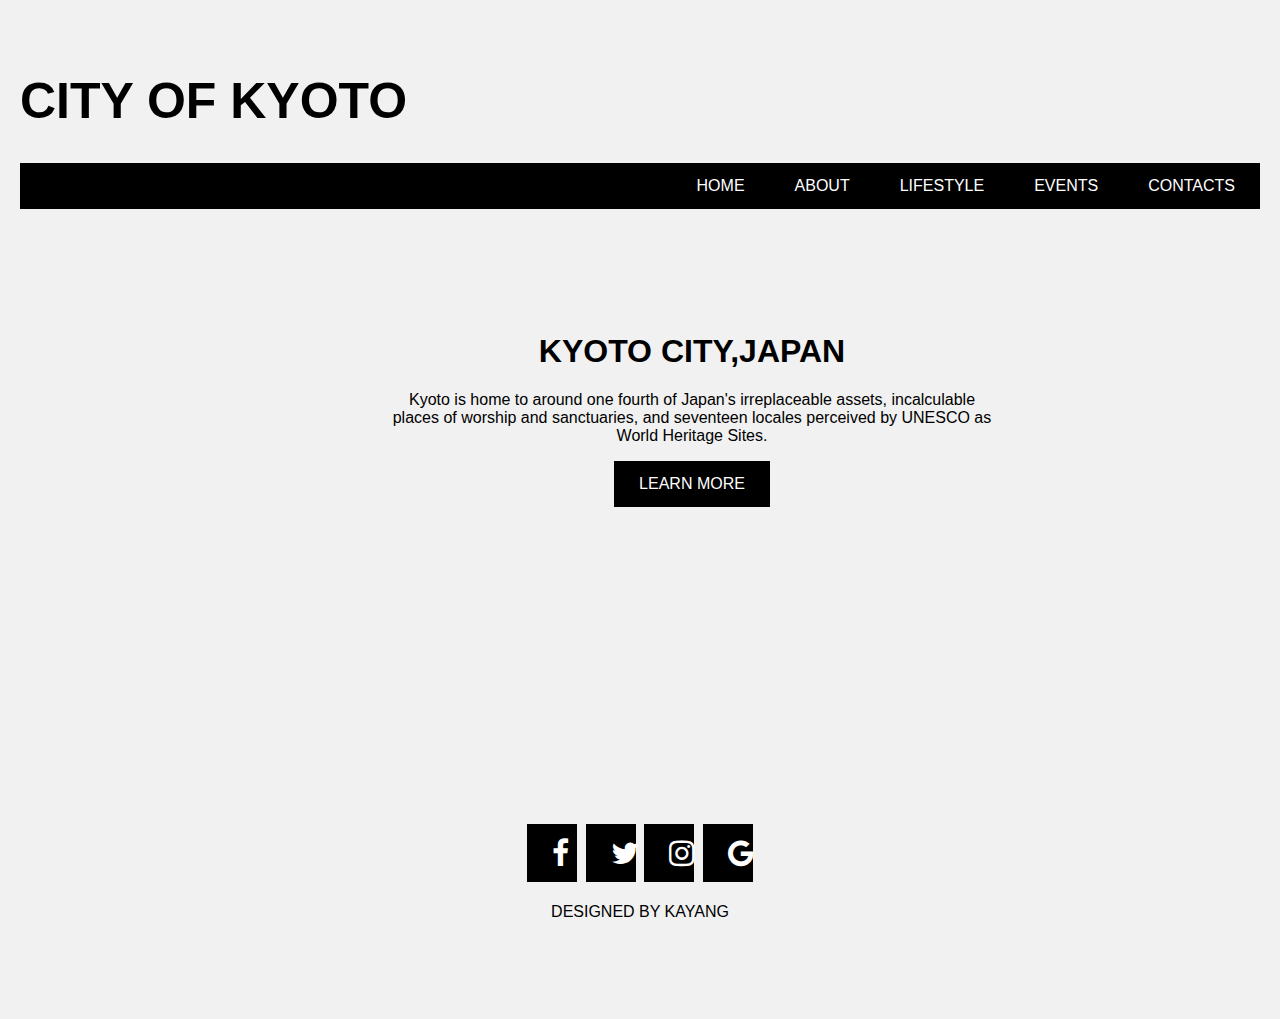
<file: index.html>
<!DOCTYPE html>
<html>

<head>
  <meta charset="utf-8">
  <meta name="viewport" content="width=device-width, initial-scale=1.0">
  <title>Kyoto City</title>
  <link rel="stylesheet" href="Style.css">
  <link rel="stylesheet" href="https://cdnjs.cloudflare.com/ajax/libs/font-awesome/4.7.0/css/font-awesome.min.css">
</head>

<body>
  <style>
    .fa {
  padding: 20px;
  font-size: 30px;
  width: 50px;
  text-align: center;
  text-decoration: none;
  margin: 5px 2px;
}

.fa:hover {
    opacity: 0.7;
}

.fa-facebook {
  background: #3B5998;
  color: white;
}

.fa-twitter {
  background: #55ACEE;
  color: white;
}

.fa-google {
  background: #dd4b39;
  color: white;
}
.fa {
  padding: 20px;
  font-size: 30px;
  width: 50px;
  text-align: center;
  text-decoration: none;
  margin: 5px 2px;
}

.fa:hover {
    opacity: 0.7;
}

.fa-facebook {
  background: #3B5998;
  color: white;
}

.fa-twitter {
  background: #55ACEE;
  color: white;
}

.fa-google {
  background: #dd4b39;
  color: white;
}
  </style>
  <header>
        <h1>CITY OF KYOTO</h1>
  </header>
  <ul>
    <li><a href="contacts.html">CONTACTS</a></li>
    <li><a href="events.html">EVENTS</a></li>
    <li><a href="lifestyle.html">LIFESTYLE</a></li>
    <li><a href="about.html">ABOUT</a></li>
    <li><a class="active" href="index.html">HOME</a></li>
  </ul>
  <section>
    <section class="welcome-text">
      <h1>KYOTO CITY,JAPAN</h1>
      <p>Kyoto is home to around one fourth of Japan's irreplaceable assets, incalculable places of worship
        and sanctuaries, and seventeen locales perceived by UNESCO as World Heritage Sites.</p>
      <a href="about.html" target="_parent">LEARN MORE</a>
    </section>
  </section>
  

  <footer class="footer" style="color:black;text-align: center;padding:5%;">
    <section class="social">
      <a href="https://facebook.com" class="fa fa-facebook"></a>
      <a href="https://twitter.com" class="fa fa-twitter"></a>
      <a href="https://instagram.com" class="fa fa-instagram"></a>
      <a href="https://google.com" class="fa fa-google"></a>
      <div>
        <div class="footer">
          <p>DESIGNED BY KAYANG</p>
        </div>
      </div>
    </footer>

  </section>


</body>

</html>
</file>
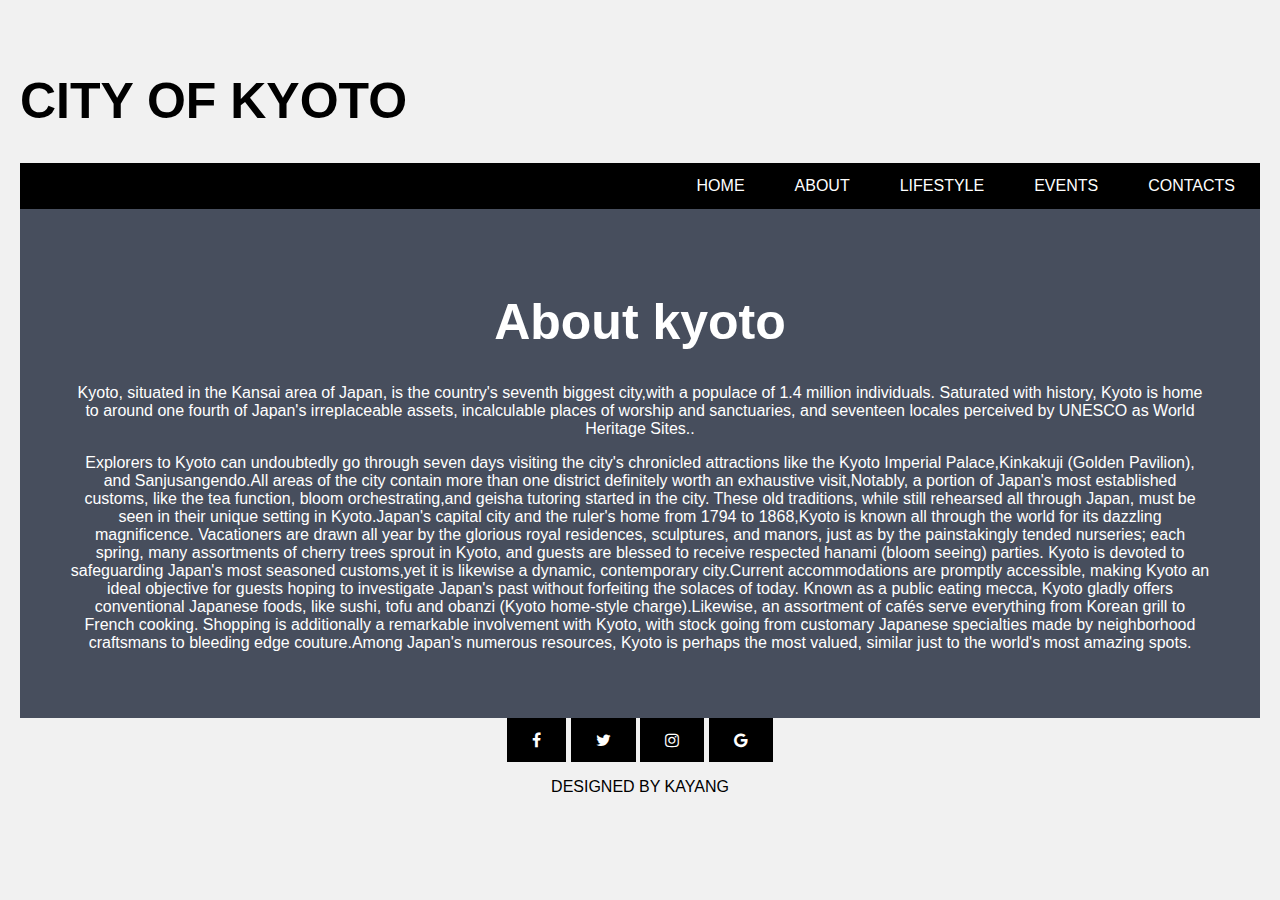
<file: about.html>
<!DOCTYPE html>
<html>

<head>
    <meta charset="utf-8">
    <meta name="viewport" content="width=device-width, initial-scale=1.0">
    <title>Kyoto City</title>
    <link rel="stylesheet" href="Style.css">
    <link rel="stylesheet" href="https://cdnjs.cloudflare.com/ajax/libs/font-awesome/4.7.0/css/font-awesome.min.css">
</head>

<body>
    <header>
            <h1>CITY OF KYOTO</h1>
    </header>
    <ul>
        <li><a href="contacts.html">CONTACTS</a></li>
        <li><a href="events.html">EVENTS</a></li>
        <li><a href="lifestyle.html">LIFESTYLE</a></li>
        <li><a href="about.html">ABOUT</a></li>
        <li><a class="active" href="index.html">HOME</a></li>
    </ul>
    <section>
        <div class="about-section">
            <h1>About kyoto</h1>
            <p>Kyoto, situated in the Kansai area of Japan, is the country's seventh biggest city,with a populace of 1.4 million individuals.
                Saturated with history, Kyoto is home to around one fourth of Japan's irreplaceable assets, incalculable places
                of worship and sanctuaries, and seventeen locales perceived by UNESCO as World Heritage Sites..</p>
            <p>Explorers to Kyoto can undoubtedly go through seven days visiting the city's chronicled attractions like the Kyoto 
                Imperial Palace,Kinkakuji (Golden Pavilion), and Sanjusangendo.All areas of the city contain more than one district definitely
              worth an exhaustive visit,Notably, a portion of Japan's most established customs, like the tea function, 
              bloom orchestrating,and geisha tutoring started in the city. These old traditions, while still rehearsed all through Japan,
              must be seen in their unique setting in Kyoto.Japan's capital city and the ruler's home from 1794 to 1868,Kyoto is known all
              through the world for its dazzling magnificence. Vacationers are drawn all year by the glorious royal residences, sculptures,
              and manors, just as by the painstakingly tended nurseries; each spring, many assortments of cherry trees sprout in Kyoto, and
              guests are blessed to receive respected hanami (bloom seeing) parties. Kyoto is devoted to safeguarding Japan's most 
              seasoned customs,yet it is likewise a dynamic, contemporary city.Current accommodations are promptly accessible,
              making Kyoto an ideal objective for guests hoping to investigate Japan's past without forfeiting the solaces of today. 
              Known as a public eating mecca, Kyoto gladly offers conventional Japanese foods, like sushi, tofu and obanzi 
              (Kyoto home-style charge).Likewise, an assortment of cafés serve everything from Korean grill to French cooking.
               Shopping is additionally a remarkable involvement with Kyoto, with stock going from customary Japanese specialties
               made by neighborhood craftsmans to bleeding edge couture.Among Japan's numerous resources, Kyoto is perhaps the
               most valued, similar just to the world's most amazing spots.</p>
          </div>
          
         
    
    
  <footer class="footer" style="color:black;text-align: center;">
    <section class="social">
      <a href="https://facebook.com" class="fa fa-facebook"></a>
      <a href="https://twitter.com" class="fa fa-twitter"></a>
      <a href="https://instagram.com" class="fa fa-instagram"></a>
      <a href="https://google.com" class="fa fa-google"></a>
      <div>
        <div class="footer">
          <p>DESIGNED BY KAYANG</p>
        </div>
      </div>
    </footer>

</section>
</body>

</html>
</file>
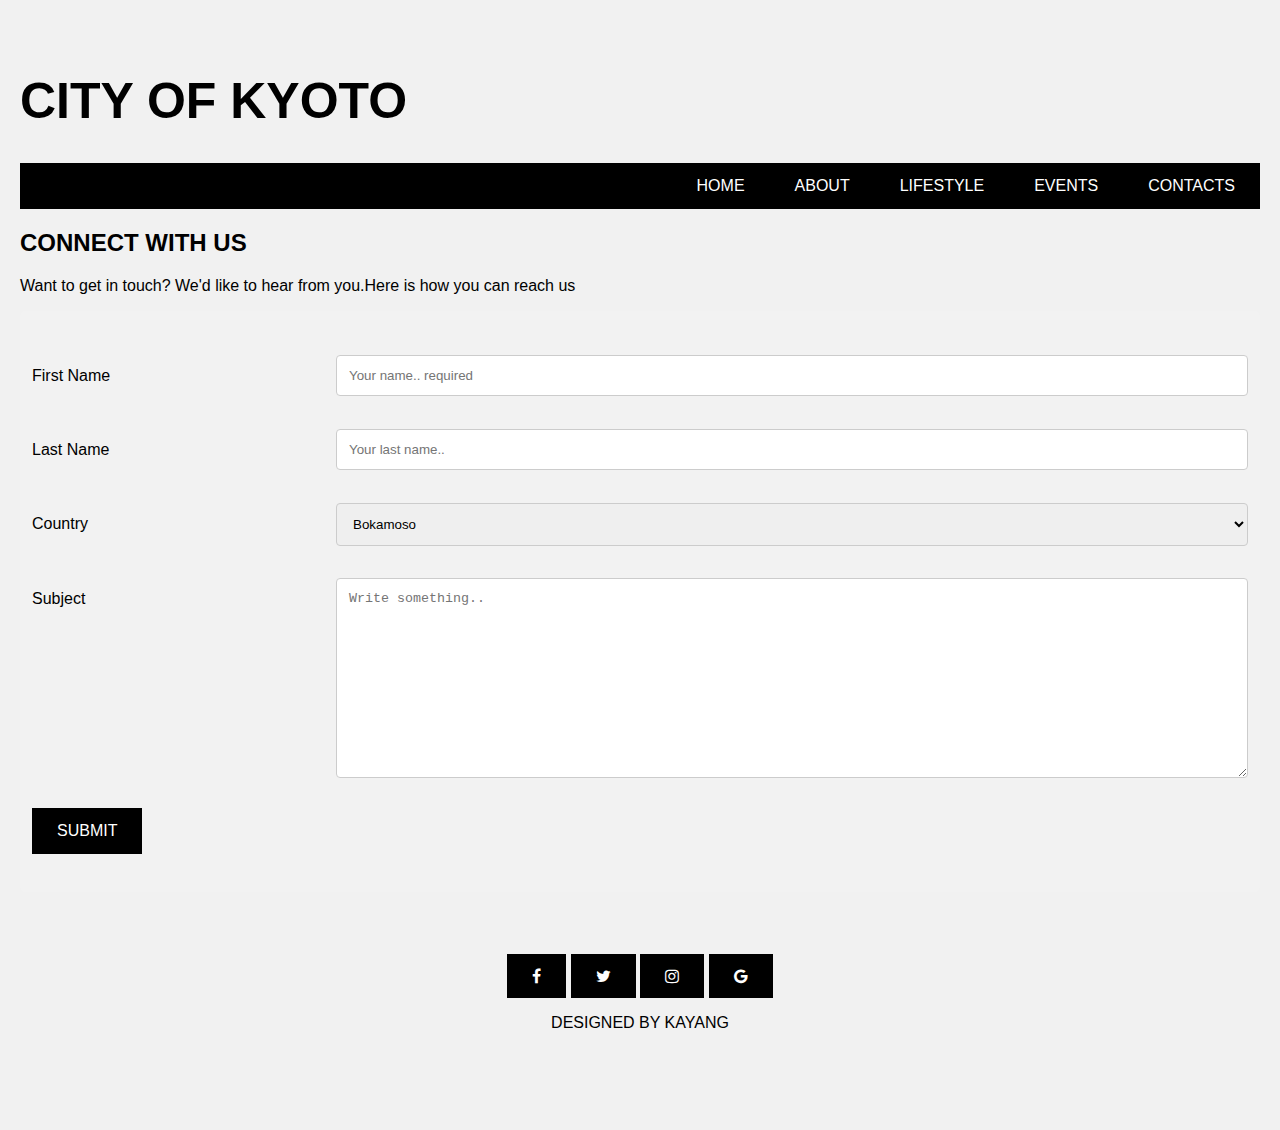
<file: contacts.html>
<!DOCTYPE html>
<html>

<head>
  <meta charset="utf-8">
  <meta name="viewport" content="width=device-width, initial-scale=1.0">
  <title>Kyoto City</title>
  <link rel="stylesheet" href="Style.css">
  <link rel="stylesheet" href="https://cdnjs.cloudflare.com/ajax/libs/font-awesome/4.7.0/css/font-awesome.min.css">

</head>

<body>
  <header>
        <h1>CITY OF KYOTO</h1>
  </header>
  <ul>
    <li><a href="contacts.html">CONTACTS</a></li>
    <li><a href="events.html">EVENTS</a></li>
    <li><a href="lifestyle.html">LIFESTYLE</a></li>
    <li><a href="about.html">ABOUT</a></li>
    <li><a class="active" href="index.html">HOME</a></li>
  </ul>
  <h2>CONNECT WITH US</h2>
  <p>Want to get in touch? We'd like to hear from you.Here is how you can reach us</p>
  <div class="container">
    <form action="/action_page.php">
      <div class="row">
        <div class="col-25">
          <label for="fname">First Name</label>
        </div>
        <div class="col-75">
          <input type="text" id="fname" name="firstname" placeholder="Your name.. required">
        </div>
      </div>
      <div class="row">
        <div class="col-25">
          <label for="lname">Last Name</label>
        </div>
        <div class="col-75">
          <input type="text" id="lname" name="lastname" placeholder="Your last name..">
        </div>
      </div>
      <div class="row">
        <div class="col-25">
          <label for="country">Country</label>
        </div>
        <div class="col-75">
          <select id="newsletter" name="newsletter">
            <option value="bokamoso">Bokamoso</option>
            <option value="Country news">Country news</option>
            <option value="The voice">The voice</option>
            <option value="Common room">Common room</option>
          </select>
        </div>
      </div>
      <div class="row">
        <div class="col-25">
          <label for="subject">Subject</label>
        </div>
        <div class="col-75">
          <textarea id="subject" name="subject" placeholder="Write something.." style="height:200px"></textarea>
        </div>
      </div>
      <div class="row">
        <a href="Thank you.html" target="_parent">SUBMIT</a>
      </div>
    </form>
  </div>
  <footer class="footer" style="color:black;text-align: center;padding:5%;">
    <section class="social">
      <a href="https://facebook.com" class="fa fa-facebook"></a>
      <a href="https://twitter.com" class="fa fa-twitter"></a>
      <a href="https://instagram.com" class="fa fa-instagram"></a>
      <a href="https://google.com" class="fa fa-google"></a>
      <div>
        <div class="footer">
          <p>DESIGNED BY KAYANG</p>
        </div>
      </div>
    </footer>

  </section>

</body>

</html>
</file>
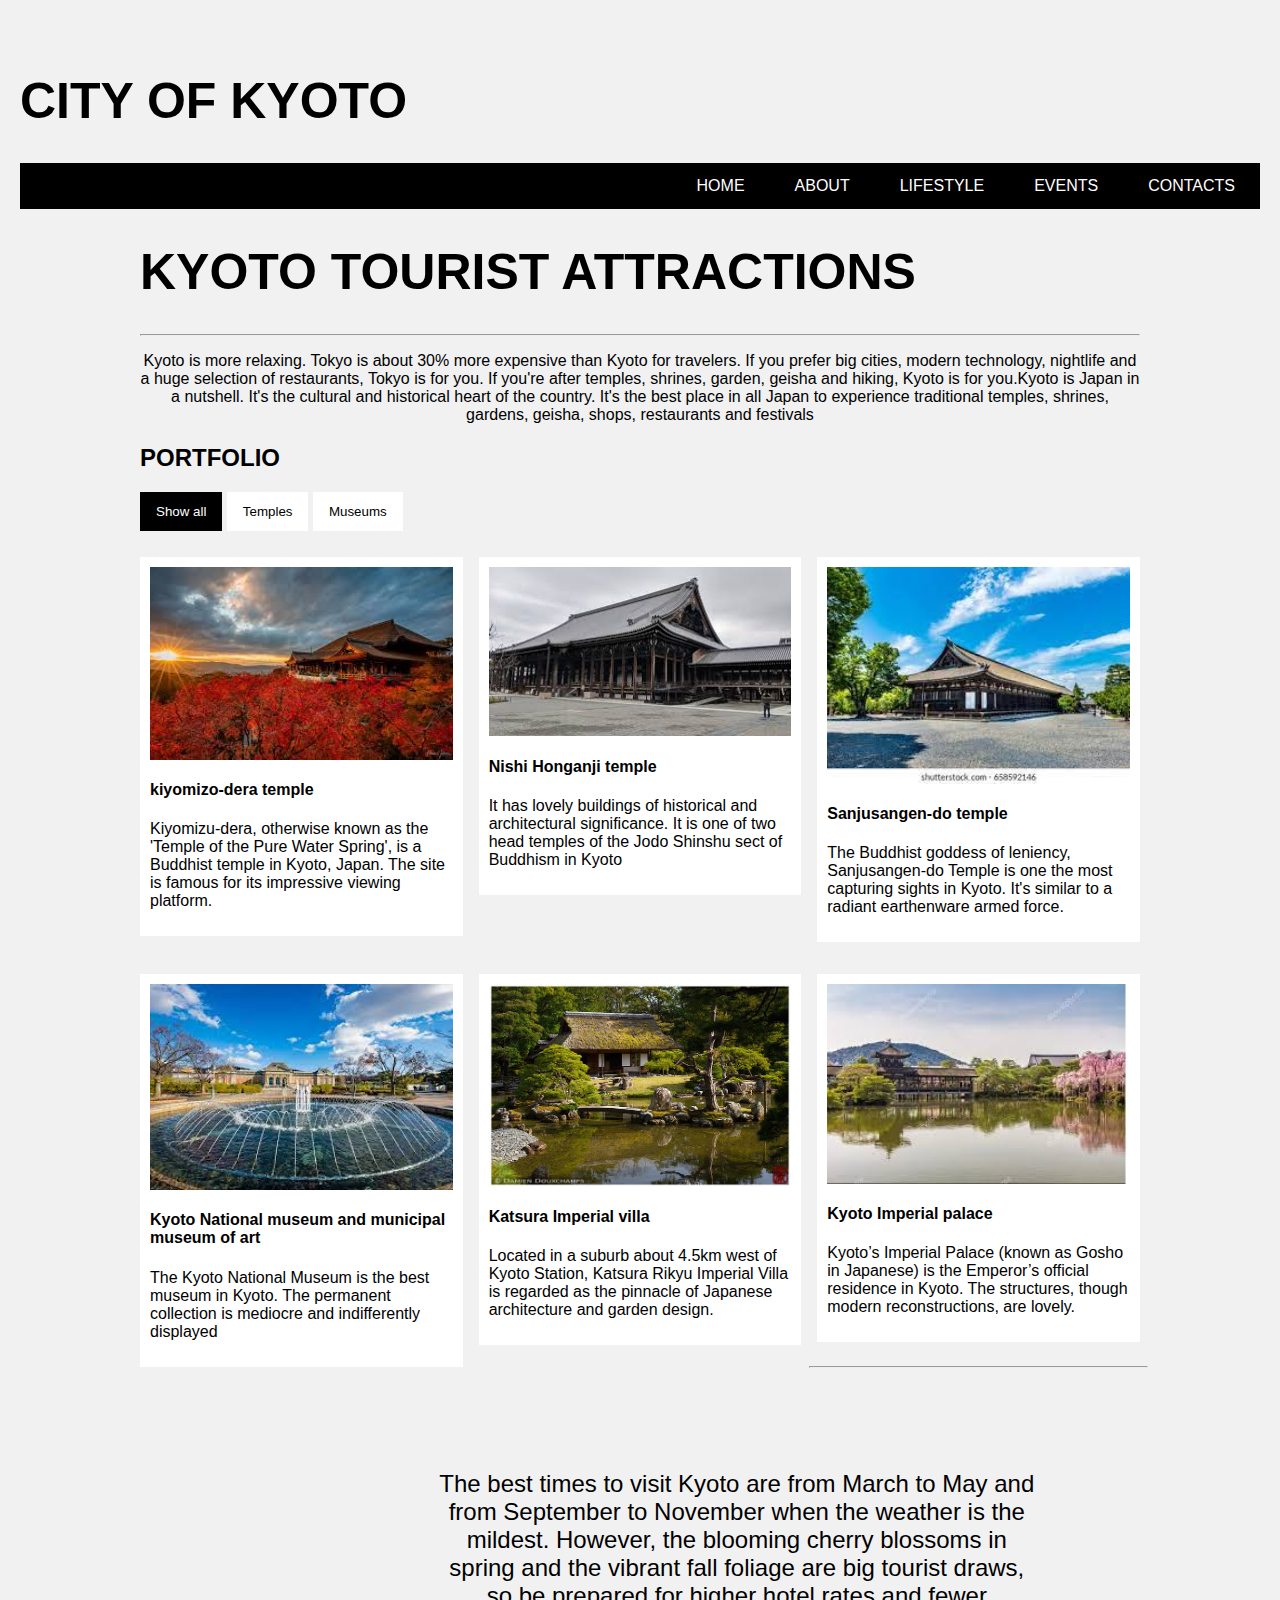
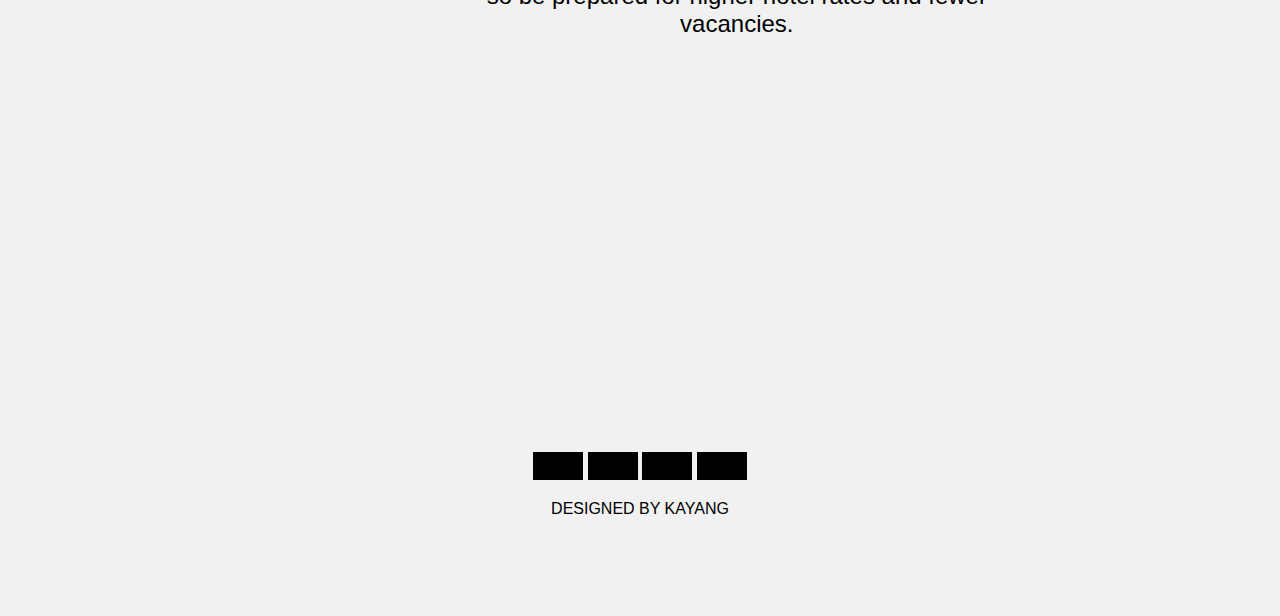
<file: lifestyle.html>
<!DOCTYPE html>
<html>

<head>
  <meta charset="utf-8">
  <meta name="viewport" content="width=device-width, initial-scale=1.0">
  <title>Kyoto City</title>
  <link rel="stylesheet" href="Style.css">
</head>

<body>
  <header>
        <h1>CITY OF KYOTO</h1>
  </header>
  <ul>
    <li><a href="contacts.html">CONTACTS</a></li>
    <li><a href="events.html">EVENTS</a></li>
    <li><a href="lifestyle.html">LIFESTYLE</a></li>
    <li><a href="about.html">ABOUT</a></li>
    <li><a class="active" href="index.html">HOME</a></li>
  </ul>

  <!-- MAIN (Center website) -->
  <div class="main">

    <h1>KYOTO TOURIST ATTRACTIONS</h1>
    <hr>
    <section>
      <aside class="attraction">
        <p>Kyoto is more relaxing. Tokyo is about 30% more expensive than Kyoto for travelers.
          If you prefer big cities, modern technology, nightlife and a huge selection of restaurants,
          Tokyo is for you. If you're after temples, shrines, garden, geisha and hiking, Kyoto is for
          you.Kyoto is Japan in a nutshell. It's the cultural and historical heart of the country.
          It's the best place in all Japan to experience traditional temples, shrines, gardens,
          geisha, shops, restaurants and festivals</p>
      </aside>
    </section>

    <h2>PORTFOLIO</h2>


    <div id="myBtnContainer">
      <button class="btn active" onclick="filterSelection('all')"> Show all</button>
      <button class="btn" onclick="filterSelection('temples')"> Temples</button>
      <button class="btn" onclick="filterSelection('museums')"> Museums</button>

    </div>

    <!-- Portfolio Gallery Grid -->
    <div class="row">
      <div class="column temples">
        <div class="content">
          <img src="Images/dera temple.jfif" alt="Temples" style="width:100%">
          <h4>kiyomizo-dera temple</h4>
          <p>Kiyomizu-dera, otherwise known as the 'Temple of the Pure Water Spring', is a Buddhist temple in Kyoto,
            Japan.
            The site is famous for its impressive viewing platform.</p>
        </div>
      </div>
      <div class="column temples">
        <div class="content">
          <img src="Images/Nishi Honganji temple.jfif" alt="Temples" style="width:100%">
          <h4>Nishi Honganji temple</h4>
          <p>It has lovely buildings of historical and architectural significance. It is one of two head temples of the
            Jodo Shinshu sect of Buddhism in Kyoto</p>
        </div>
      </div>

      <div class="column temples">
        <div class="content">
          <img src="Images/Sanjusangen-do temple.jfif" alt="Temples" style="width:100%">
          <h4>Sanjusangen-do temple</h4>
          <p>The Buddhist goddess of leniency, Sanjusangen-do Temple is one the most capturing sights in Kyoto.
            It's similar to a radiant earthenware armed force.</p>
        </div>

      </div>
      <div class="column museums">
        <div class="content">
          <img src="Images/museum.kyoto.jfif" alt="museums" style="width:100%">
          <h4>Kyoto National museum and municipal museum of art</h4>
          <p>The Kyoto National Museum is the best museum in Kyoto. The permanent collection is mediocre and
            indifferently
            displayed</p>
        </div>
      </div>

      <div class="column museums">
        <div class="content">
          <img src="Images/katsura-rikyu-imperial-villa-.jpg" alt="museums" style="width:100%">
          <h4>Katsura Imperial villa</h4>
          <p>Located in a suburb about 4.5km west of Kyoto Station, Katsura Rikyu Imperial Villa is regarded as the
            pinnacle of Japanese architecture and garden design.</p>
        </div>
      </div>
      <div class="column museums">
        <div class="content">
          <img src="Images/palace.jfif" alt="museums" style="width:100%">
          <h4>Kyoto Imperial palace</h4>
          <p>Kyoto’s Imperial Palace (known as Gosho in Japanese) is the Emperor’s official residence in Kyoto.
            The structures, though modern reconstructions, are lovely.</p>
        </div>
      </div>
      <hr>
      <section class="persuation">
        <article>
          <p>The best times to visit Kyoto are from March to May and from September to November when the weather
            is the mildest. However, the blooming cherry blossoms in spring and the vibrant fall foliage are big
            tourist draws, so be prepared for higher hotel rates and fewer vacancies.</p>
        </article>
      </section>




      <!-- END GRID -->
    </div>

    <!-- END MAIN -->
  </div>

  <script>
    filterSelection("all")
    function filterSelection(c) {
      var x, i;
      x = document.getElementsByClassName("column");
      if (c == "all") c = "";
      for (i = 0; i < x.length; i++) {
        w3RemoveClass(x[i], "show");
        if (x[i].className.indexOf(c) > -1) w3AddClass(x[i], "show");
      }
    }

    function w3AddClass(element, name) {
      var i, arr1, arr2;
      arr1 = element.className.split(" ");
      arr2 = name.split(" ");
      for (i = 0; i < arr2.length; i++) {
        if (arr1.indexOf(arr2[i]) == -1) { element.className += " " + arr2[i]; }
      }
    }

    function w3RemoveClass(element, name) {
      var i, arr1, arr2;
      arr1 = element.className.split(" ");
      arr2 = name.split(" ");
      for (i = 0; i < arr2.length; i++) {
        while (arr1.indexOf(arr2[i]) > -1) {
          arr1.splice(arr1.indexOf(arr2[i]), 1);
        }
      }
      element.className = arr1.join(" ");
    }


    // Add active class to the current button (highlight it)
    var btnContainer = document.getElementById("myBtnContainer");
    var btns = btnContainer.getElementsByClassName("btn");
    for (var i = 0; i < btns.length; i++) {
      btns[i].addEventListener("click", function () {
        var current = document.getElementsByClassName("active");
        current[0].className = current[0].className.replace(" active", "");
        this.className += " active";
      });
    }
  </script>
  <footer class="footer" style=";text-align: center;padding:5%;">
    <section class="social">
      <a href="https://facebook.com" class="fa fa-facebook"></a>
      <a href="https://twitter.com" class="fa fa-twitter"></a>
      <a href="https://instagram.com" class="fa fa-instagram"></a>
      <a href="https://google.com" class="fa fa-google"></a>
      <div>
        <div class="footer" style="color: black;">
          <p>DESIGNED BY KAYANG</p>
        </div>
      </div>
    </footer>

  </section>





</body>

</html>
</file>
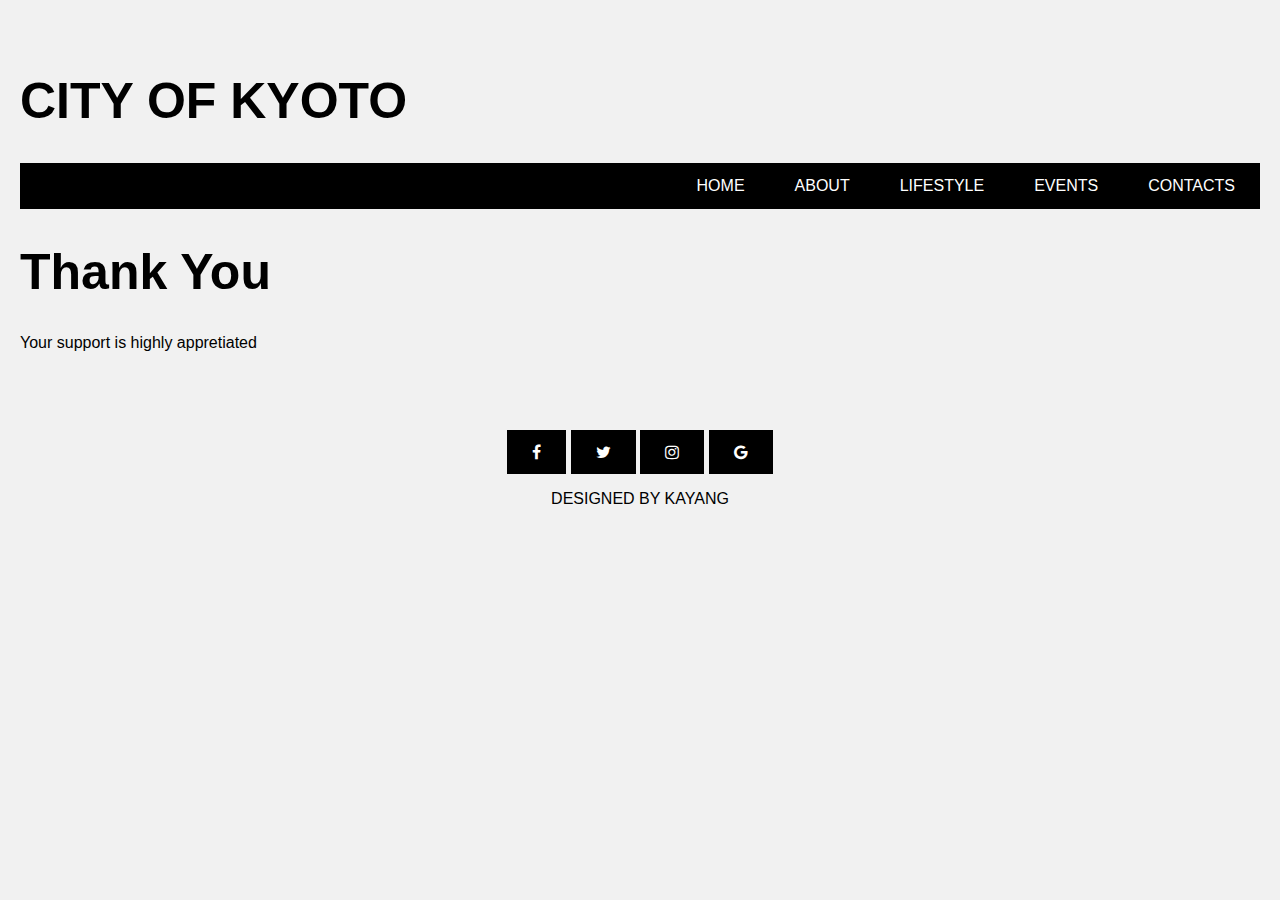
<file: Thank you.html>
<!DOCTYPE html>
<html>

<head>
    <meta charset="utf-8">
    <meta name="viewport" content="width=device-width, initial-scale=1.0">
    <title>Kyoto City</title>
    <link rel="stylesheet" href="Style.css">
    <link rel="stylesheet" href="https://cdnjs.cloudflare.com/ajax/libs/font-awesome/4.7.0/css/font-awesome.min.css">
</head>

<body>
    <header>
            <h1>CITY OF KYOTO</h1>
    </header>
    <ul>
        <li><a href="contacts.html">CONTACTS</a></li>
        <li><a href="events.html">EVENTS</a></li>
        <li><a href="lifestyle.html">LIFESTYLE</a></li>
        <li><a href="about.html">ABOUT</a></li>
        <li><a class="active" href="index.html">HOME</a></li>
    </ul>
    <section>
        <section class="thank-you">
            <h1>Thank You</h1>
            <p>Your support is highly appretiated</p>
            <footer class="footer" style="color:black;text-align: center;padding:5%;">
                <section class="social">
                  <a href="https://facebook.com" class="fa fa-facebook"></a>
                  <a href="https://twitter.com" class="fa fa-twitter"></a>
                  <a href="https://instagram.com" class="fa fa-instagram"></a>
                  <a href="https://google.com" class="fa fa-google"></a>
                  <div>
                    <div class="footer">
                      <p>DESIGNED BY KAYANG</p>
                    </div>
                  </div>
                </footer>
            
              </section>
            
</body>



</html>
</file>
<file: Style.css>
@import url("https://fonts.googleapis.com/css2?family=Chela+One&display=swap");
/* navigation  */
ul {
  list-style-type: none;
  margin: 0;
  padding: 0;
  overflow: hidden;
  background-color: black;
}

li {
  float: right;
}

li a {
  display: block;
  color: white;
  text-align: center;
  padding: 70px 16px;
  text-decoration: none;
}

li a:hover {
  background-color: #111;
}
/* Welcome info */
.welcome-text {
  text-align: center;
  position: relative;
  margin: 10% 30%;
  width: 600px;
  height: 300px;
}
.welcome-text h1 {
  font-size: 200%;
}

}
@media screen and (max-width: 600px) {
  .topnav a:not(:first-child) {
    display: none;
  }
  .topnav a.icon {
    float: right;
    display: block;
  }
}

@media screen and (max-width: 600px) {
  .topnav.responsive {
    position: relative;
  }
  .topnav.responsive .icon {
    position: absolute;
    right: 0;
    top: 0;
  }
  .topnav.responsive a {
    float: none;
    display: block;
    text-align: left;
  }
}
/* Add media queries for responsiveness - when the screen is 500px wide or less, stack the links on top of each other */
@media screen and (max-width: 500px) {
  .header a {
    float: none;
    display: block;
    text-align: left;
  }
  .header-right {
    float: none;
  }
}
/* link button */
a:link,
a:visited {
  background-color: black;
  color: white;
  padding: 14px 25px;
  text-align: center;
  text-decoration: none;
  display: inline-block;
}

a:hover,
a:active {
  background-color: black;
}
/* Home page introductions */
html {
  box-sizing: border-box;
}

*,
*:before,
*:after {
  box-sizing: inherit;
}

.column {
  float: left;
  width: 50%;
  margin-bottom: 16px;
  padding: 0 8px;
}

@media screen and (max-width: 650px) {
  .column {
    width: 100%;
    display: block;
  }
}

.card {
  box-shadow: 0 4px 8px 0 rgba(0, 0, 0, 0.2);
}

.container {
  padding: 20 80px;
}

.container::after,
.row::after {
  content: "";
  clear: both;
  display: table;
}
a:link,
a:visited {
  background-color: black;
  color: white;
  padding: 14px 25px;
  text-align: center;
  text-decoration: none;
  display: inline-block;
}

a:hover,
a:active {
  background-color: black;
}
/* About us*/
body {
  font-family: Arial, Helvetica, sans-serif;
  margin: 0;
}

html {
  box-sizing: border-box;
}

*,
*:before,
*:after {
  box-sizing: inherit;
}

.column {
  float: left;
  width: 33.3%;
  margin-bottom: 16px;
  padding: 0 8px;
}

.card {
  box-shadow: 0 4px 8px 0 rgba(0, 0, 0, 0.2);
  margin: 8px;
}

.about-section {
  padding: 50px;
  text-align: center;
  background-color: #474e5d;
  color: white;
}

.container {
  padding: 0 16px;
}

.container::after,
.row::after {
  content: "";
  clear: both;
  display: table;
}

.title {
  color: grey;
}

.button {
  border: none;
  outline: 0;
  display: inline-block;
  padding: 8px;
  color: white;
  background-color: #000;
  text-align: center;
  cursor: pointer;
  width: 100%;
}

.button:hover {
  background-color: #555;
}

@media screen and (max-width: 650px) {
  .column {
    width: 100%;
    display: block;
  }
}
/* Lifestyle */
@media screen and (max-width: 650px) {
  .column {
    width: 100%;
    display: block;
  }
}
* {
  box-sizing: border-box;
}

body {
  background-color: #f1f1f1;
  padding: 20px;
  font-family: Arial;
}

/* Center website */
.main {
  max-width: 1000px;
  margin: auto;
}

h1 {
  font-size: 50px;
  word-break: break-all;
}

.row {
  margin: 10px -16px;
}

/* Add padding BETWEEN each column */
.row,
.row > .column {
  padding: 8px;
}

/* Create three equal columns that floats next to each other */
.column {
  float: left;
  width: 33.33%;
  display: none; /* Hide all elements by default */
}

/* Clear floats after rows */
.row:after {
  content: "";
  display: table;
  clear: both;
}

/* Content */
.content {
  background-color: white;
  padding: 10px;
}

/* The "show" class is added to the filtered elements */
.show {
  display: block;
}

/* Style the buttons */
.btn {
  border: none;
  outline: none;
  padding: 12px 16px;
  background-color: white;
  cursor: pointer;
}

.btn:hover {
  background-color: #ddd;
}

.btn.active {
  background-color: black;
  color: white;
}
.attraction {
  text-align: center;
}
.persuation {
  text-align: center;
  position: relative;
  margin: 10% 30%;
  width: 600px;
  height: 400px;
  font-size: 150%;
}
/* events page*/

.eventsintro {
  text-align: center;
  position: relative;
}
* {
  box-sizing: border-box;
}
body {
  font-family: Verdana, sans-serif;
  margin: 0;
}
.mySlides {
  display: none;
}
img {
  vertical-align: middle;
}

/* Slideshow container */
.slideshow-container {
  max-width: 1000px;
  position: relative;
  margin: auto;
}

/* Next & previous buttons */
.prev,
.next {
  cursor: pointer;
  position: absolute;
  top: 50%;
  width: auto;
  padding: 16px;
  margin-top: -22px;
  color: white;
  font-weight: bold;
  font-size: 18px;
  transition: 0.6s ease;
  border-radius: 0 3px 3px 0;
  user-select: none;
}

/* Position the "next button" to the right */
.next {
  right: 0;
  border-radius: 3px 0 0 3px;
}

/* On hover, add a black background color with a little bit see-through */
.prev:hover,
.next:hover {
  background-color: rgba(0, 0, 0, 0.8);
}

/* Caption text */
.text {
  color: #f2f2f2;
  font-size: 15px;
  padding: 8px 12px;
  position: absolute;
  bottom: 8px;
  width: 100%;
  text-align: center;
}

/* Number text (1/3 etc) */
.numbertext {
  color: #f2f2f2;
  font-size: 12px;
  padding: 8px 12px;
  position: absolute;
  top: 0;
}

/* The dots/bullets/indicators */
.dot {
  cursor: pointer;
  height: 15px;
  width: 15px;
  margin: 0 2px;
  background-color: #bbb;
  border-radius: 50%;
  display: inline-block;
  transition: background-color 0.6s ease;
}

.active,
.dot:hover {
  background-color: #717171;
}

/* Fading animation */
.fade {
  -webkit-animation-name: fade;
  -webkit-animation-duration: 1.5s;
  animation-name: fade;
  animation-duration: 1.5s;
}

@-webkit-keyframes fade {
  from {
    opacity: 0.4;
  }
  to {
    opacity: 1;
  }
}

@keyframes fade {
  from {
    opacity: 0.4;
  }
  to {
    opacity: 1;
  }
}

/* On smaller screens, decrease text size */
@media only screen and (max-width: 300px) {
  .prev,
  .next,
  .text {
    font-size: 11px;
  }
}

/*Events page*/

/*Thank you page*/
* {
  box-sizing: border-box;
}

input[type="text"],
select,
textarea {
  width: 100%;
  padding: 12px;
  border: 1px solid #ccc;
  border-radius: 4px;
  resize: vertical;
}

label {
  padding: 12px 12px 12px 0;
  display: inline-block;
}

input[type="submit"] {
  background-color: #04aa6d;
  color: white;
  padding: 12px 20px;
  border: none;
  border-radius: 4px;
  cursor: pointer;
  float: right;
}

input[type="submit"]:hover {
  background-color: #45a049;
}

.container {
  border-radius: 5px;
  background-color: #f2f2f2;
  padding: 20px;
}

.col-25 {
  float: left;
  width: 25%;
  margin-top: 6px;
}

.col-75 {
  float: left;
  width: 75%;
  margin-top: 6px;
}

/* Clear floats after the columns */
.row:after {
  content: "";
  display: table;
  clear: both;
}

/* Responsive layout - when the screen is less than 600px wide, make the two columns stack on top of each other instead of next to each other */
@media screen and (max-width: 600px) {
  .col-25,
  .col-75,
  input[type="submit"] {
    width: 100%;
    margin-top: 0;
  }
}

/*ABOUT PAGE*/
 {
  height: 100%;
  margin: 0;
  font-family: Arial, Helvetica, sans-serif;
}

.hero-image {
  background-image: linear-gradient(rgba(0, 0, 0, 0.5), rgba(0, 0, 0, 0.5)),
    url("photographer.jpg");
  height: 50%;
  background-position: center;
  background-repeat: no-repeat;
  background-size: cover;
  position: relative;
}

.hero-text {
  text-align: center;
  position: absolute;
  top: 50%;
  left: 50%;
  transform: translate(-50%, -50%);
  color: white;
}
#more {
  display: none;
}
</file>
